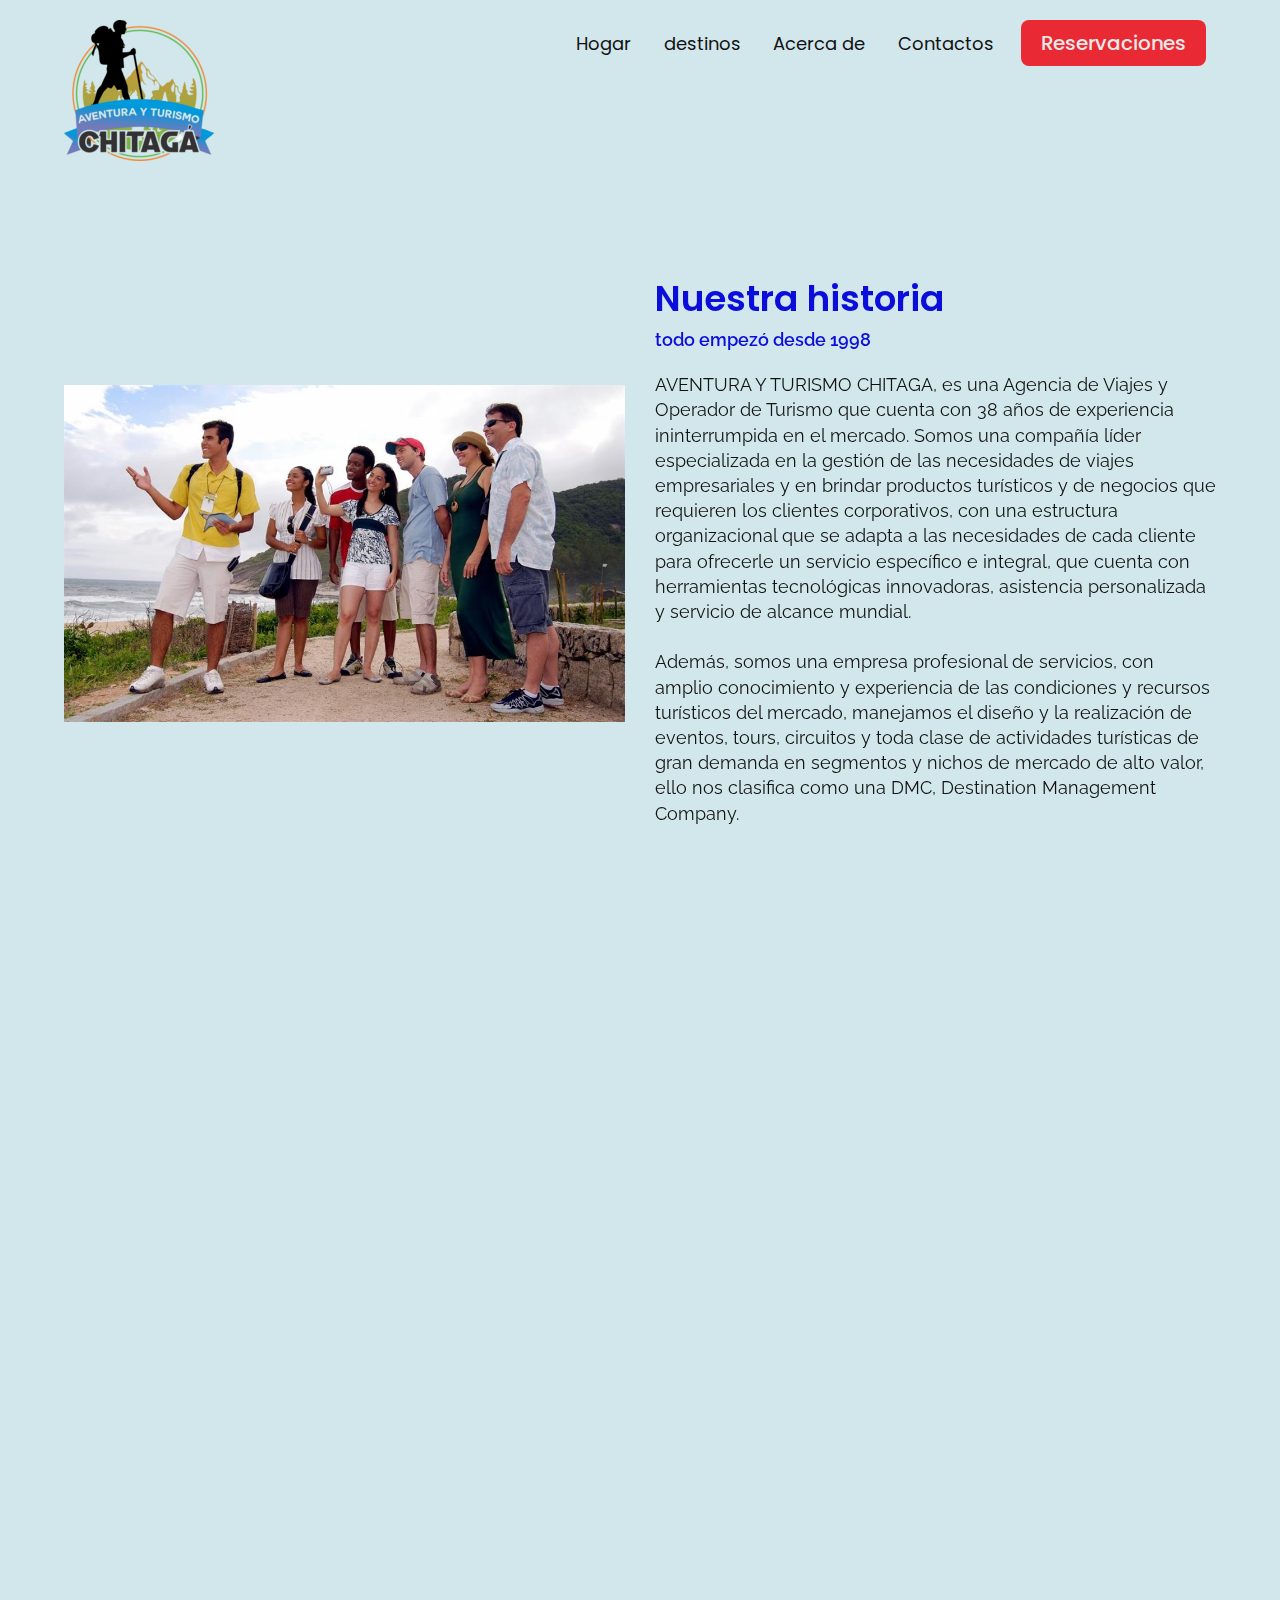
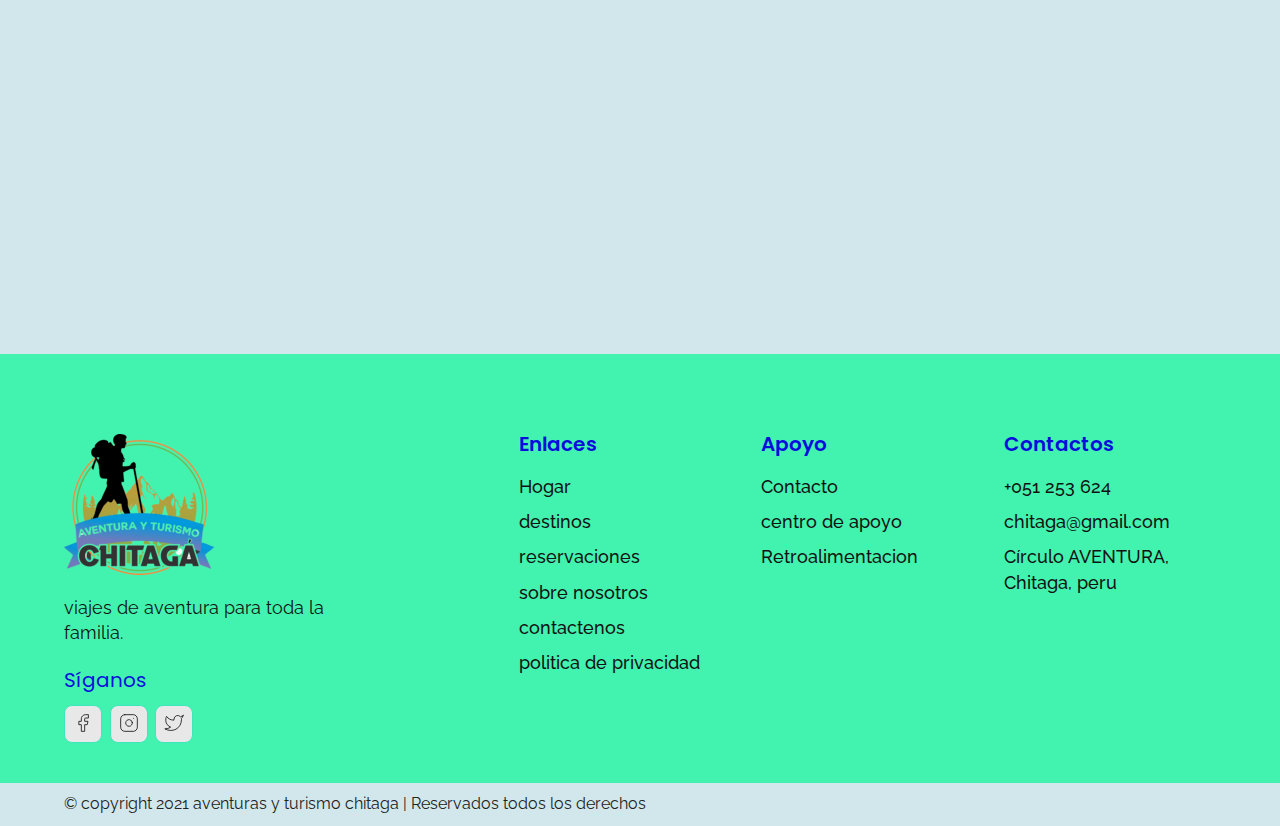
<file: about.html>
<!DOCTYPE html>
<html lang="en">

<head>
  <meta charset="UTF-8">
  <meta http-equiv="X-UA-Compatible" content="IE=edge">
  <meta name="viewport" content="width=device-width, initial-scale=1.0">
  <link rel="shortcut icon" href="./images/LOGOTUORS2.png" type="image/x-icon">
  <title>Acerca de | AVENTURA Y TURISMO CHITAGA</title>
  <link rel="stylesheet" href="./reset.css">
  <link rel="stylesheet" href="./globalStyles.css">
  <link rel="stylesheet" href="./components.css">
  <!-- aos library css  -->
  <link rel="stylesheet" href="https://unpkg.com/aos@next/dist/aos.css" />
  <link rel="stylesheet" href="./about.css">
</head>

<body>
  <!-- Nav Section -->
  <div class="nav">
    <div class="container">
      <div class="nav__wrapper">
        <a href="./index.html" class="logo">
          <img src="./images/LOGOTUORS2.png" alt="shaif's cuisine">
        </a>
        <nav>
          <div class="nav__icon">
            <svg xmlns="http://www.w3.org/2000/svg" width="24" height="24" viewBox="0 0 24 24" fill="none"
              stroke="currentColor" stroke-width="2" stroke-linecap="round" stroke-linejoin="round"
              class="feather feather-menu">
              <line x1="3" y1="12" x2="21" y2="12" />
              <line x1="3" y1="6" x2="21" y2="6" />
              <line x1="3" y1="18" x2="21" y2="18" />
            </svg>
          </div>
          <div class="nav__bgOverlay"></div>
          <ol class="nav__list">
            <div class="nav__close">
              <svg xmlns="http://www.w3.org/2000/svg" width="24" height="24" viewBox="0 0 24 24" fill="none"
                stroke="currentColor" stroke-width="2" stroke-linecap="round" stroke-linejoin="round"
                class="feather feather-x">
                <line x1="18" y1="6" x2="6" y2="18" />
                <line x1="6" y1="6" x2="18" y2="18" />
              </svg>
            </div>
            <div class="nav__list__wrapper">

              <li><a class="nav__link" href="./index.html">Hogar</a></li>
              <li><a class="nav__link" href="./menu.html">destinos</a></li>
              <li><a class="nav__link" href="./about.html">Acerca de</a></li>
              <li><a class="nav__link" href="./contact.html">Contactos</a></li>
              <li><a href="./booking.html" class="btn primary-btn">Reservaciones</a></li>
            </div>
          </ol>
        </nav>
      </div>
    </div>
  </div>
  <!-- End Nav Section -->
  <!-- Our Story Section -->
  <section id="ourStory" data-aos="fade-up">
    <div class="container">
      <div class="ourStory__wrapper">

        <div class="ourStory__img">
          <img src="./images/guia2.jpeg" alt="shaif's cuisine">
        </div>
        <div class="ourStory__info">
          <h3 class="ourStory__title">
            Nuestra historia
          </h3>
          <p class="ourStory__subtitle">
            todo empezó desde 1998
          </p>
          <p class="ourStory__text">
            AVENTURA Y TURISMO CHITAGA, es una Agencia de Viajes y Operador de Turismo que cuenta con 38 años de experiencia
            ininterrumpida en el mercado. Somos una compañía líder especializada en la gestión de las necesidades de viajes empresariales y en brindar productos turísticos y de negocios que requieren los clientes corporativos, con una estructura organizacional que se adapta a las necesidades de cada cliente para ofrecerle un servicio específico e integral, que cuenta con herramientas tecnológicas innovadoras, asistencia personalizada y servicio de alcance mundial.
            <br><br>
            Además, somos una empresa profesional de servicios, con amplio conocimiento y experiencia de las condiciones y recursos turísticos del mercado, manejamos el diseño y la realización de eventos, tours, circuitos y toda clase de actividades turísticas de gran demanda en segmentos y nichos de mercado de alto valor, ello nos clasifica como una DMC, Destination Management Company.
          </p>
        </div>
      </div>
    </div>
  </section>
  <!-- End Our Story Section -->
  <!-- Our Goals -->
  <section id="ourGoals" data-aos="fade-down">
    <div class="container">
      <div class="ourGoals__info">
        <h3 class="ourGoals__title">
          mision
        </h3>
        <p class="ourGoals__text">
          AVENTURA Y TURISMO CHITAGA tiene como misión brindar los mejores servicios turísticos del mercado, superando las expectativas de nuestros clientes y minimizando los impactos que afectan el medio ambiente (ahorrando energía y reciclando). La atención personalizada, la buena comunicación y la rapidez en nuestros servicios son tres pilares importantes para cumplir esta misión.
        </p>
      </div>
      <div class="ourGoals__imgs__wrapper" data-aos="fade-up">
        <div class="ourGoals__img1">
          <img src="./images/guia1.jpg" alt="kitchen img">
        </div>
        <div class="ourGoals__img2">
          <img src="./images/guia4.jpg" alt="kitchen img">
        </div>
        <div class="ourGoals__img3">
          <img src="./images/guia3.jpeg" alt="kitchen img">
        </div>
      </div>
    </div>
  </section>
  <!-- End Our Goals -->
  <!-- Footer -->
  <footer>
    <div class="container">
      <div class="footer__wrapper">
        <div class="footer__col1">
          <div class="footer__logo">
            <img src="./images/LOGOTUORS2.png" alt="shaif's cuisine">
          </div>
          <p class="footer__desc">
            viajes de aventura para toda la familia.
          </p>
          <div class="footer__socials">
            <h4 class="footer__socials__title">Síganos</h4>
            <ol class="footer__socials__list">
              <li>
                <a href="#">
                  <svg xmlns="http://www.w3.org/2000/svg" width="24" height="24" viewBox="0 0 24 24" fill="none"
                    stroke="currentColor" stroke-width="1" stroke-linecap="round" stroke-linejoin="round"
                    class="feather feather-facebook">
                    <path d="M18 2h-3a5 5 0 0 0-5 5v3H7v4h3v8h4v-8h3l1-4h-4V7a1 1 0 0 1 1-1h3z" />
                  </svg>
                </a>
              </li>
              <li>
                <a href="#">
                  <svg xmlns="http://www.w3.org/2000/svg" width="24" height="24" viewBox="0 0 24 24" fill="none"
                    stroke="currentColor" stroke-width="1" stroke-linecap="round" stroke-linejoin="round"
                    class="feather feather-instagram">
                    <rect x="2" y="2" width="20" height="20" rx="5" ry="5" />
                    <path d="M16 11.37A4 4 0 1 1 12.63 8 4 4 0 0 1 16 11.37z" />
                    <line x1="17.5" y1="6.5" x2="17.51" y2="6.5" />
                  </svg>
                </a>
              </li>
              <li>
                <a href="#">
                  <svg xmlns="http://www.w3.org/2000/svg" width="24" height="24" viewBox="0 0 24 24" fill="none"
                    stroke="currentColor" stroke-width="1" stroke-linecap="round" stroke-linejoin="round"
                    class="feather feather-twitter">
                    <path
                      d="M23 3a10.9 10.9 0 0 1-3.14 1.53 4.48 4.48 0 0 0-7.86 3v1A10.66 10.66 0 0 1 3 4s-4 9 5 13a11.64 11.64 0 0 1-7 2c9 5 20 0 20-11.5a4.5 4.5 0 0 0-.08-.83A7.72 7.72 0 0 0 23 3z" />
                  </svg>
                </a>
              </li>
            </ol>
          </div>
        </div>
        <div class="footer__col2">
          <h3 class="footer__text__title">
            Enlaces
          </h3>
          <ol class="footer__text">
            <li>
              <a href="/index.html">Hogar</a>
            </li>
            <li>
              <a href="./menu.html">destinos</a>
            </li>
            <li>
              <a href="./booking.html">reservaciones</a>
            </li>
            <li>
              <a href="./about.html">sobre nosotros</a>
            </li>
            <li>
              <a href="./contact.html">contactenos</a>
            </li>
            <li>
              <a href="#">politica de privacidad</a>
            </li>
          </ol>
        </div>
        <div class="footer__col3">
          <h3 class="footer__text__title">
            Apoyo
          </h3>
          <ol class="footer__text">
            <li>
              <a href="#">Contacto</a>
            </li>
            <li>
              <a href="#">centro de apoyo</a>
            </li>
            <li>
              <a href="#">Retroalimentacion</a>
            </li>
          </ol>
        </div>
        <div class="footer__col4">
          <h3 class="footer__text__title">
            Contactos
          </h3>
          <ol class="footer__text">
            <li>
              <a href="#">+051 253 624</a>
            </li>
            <li>
              <a href="#">chitaga@gmail.com</a>
            </li>
            <li>
              <a href="#">Círculo AVENTURA, Chitaga, peru</a>
            </li>
          </ol>
        </div>
      </div>
    </div>
  </footer>
  <div id="copyright">
    <div class="container">
      <p class="copyright__text">
        © copyright 2021 aventuras y turismo chitaga | Reservados todos los derechos
      </p>
    </div>
  </div>
  <!-- End Footer -->

  <!-- aos scripts -->
  <script src="https://unpkg.com/aos@next/dist/aos.js"></script>
  <!-- custom scripts -->
  <script src="./main.js"></script>
</body>

</html>
</file>
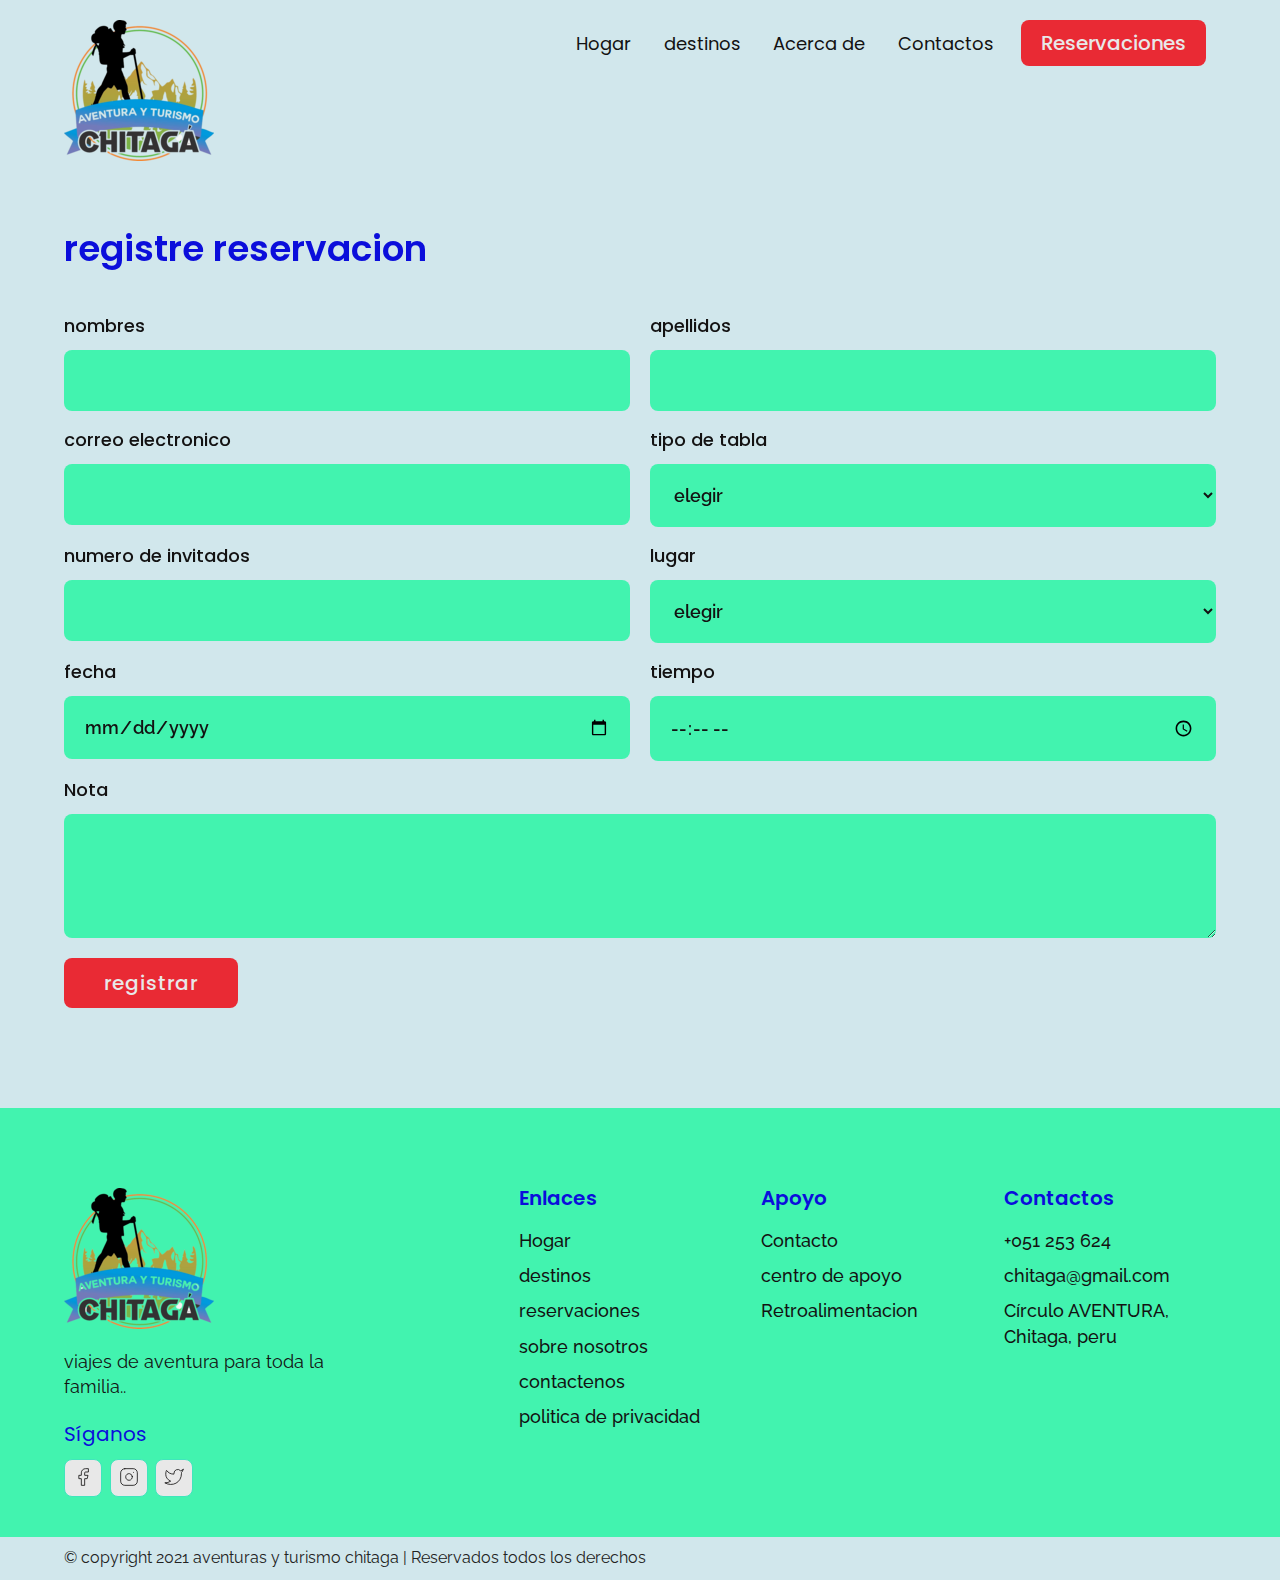
<file: booking.html>
<!DOCTYPE html>
<html lang="en">

<head>
  <meta charset="UTF-8">
  <meta http-equiv="X-UA-Compatible" content="IE=edge">
  <meta name="viewport" content="width=device-width, initial-scale=1.0">
  <link rel="shortcut icon" href="./images/LOGOTUORS2.png" type="image/x-icon">
  <title>tabla de libros | AVENTURA Y TURISMO CHITAGA</title>
  <link rel="stylesheet" href="./reset.css">
  <link rel="stylesheet" href="./globalStyles.css">
  <link rel="stylesheet" href="./components.css">
  <!-- aos library css  -->
  <link rel="stylesheet" href="https://unpkg.com/aos@next/dist/aos.css" />
</head>

<body>
  <!-- Nav Section -->
  <div class="nav">
    <div class="container">
      <div class="nav__wrapper">
        <a href="./index.html" class="logo">
          <img src="./images/LOGOTUORS2.png" alt="shaif's cuisine">
        </a>
        <nav>
          <div class="nav__icon">
            <svg xmlns="http://www.w3.org/2000/svg" width="24" height="24" viewBox="0 0 24 24" fill="none"
              stroke="currentColor" stroke-width="2" stroke-linecap="round" stroke-linejoin="round"
              class="feather feather-menu">
              <line x1="3" y1="12" x2="21" y2="12" />
              <line x1="3" y1="6" x2="21" y2="6" />
              <line x1="3" y1="18" x2="21" y2="18" />
            </svg>
          </div>
          <div class="nav__bgOverlay"></div>
          <ol class="nav__list">
            <div class="nav__close">
              <svg xmlns="http://www.w3.org/2000/svg" width="24" height="24" viewBox="0 0 24 24" fill="none"
                stroke="currentColor" stroke-width="2" stroke-linecap="round" stroke-linejoin="round"
                class="feather feather-x">
                <line x1="18" y1="6" x2="6" y2="18" />
                <line x1="6" y1="6" x2="18" y2="18" />
              </svg>
            </div>
            <div class="nav__list__wrapper">

              <li><a class="nav__link" href="./index.html">Hogar</a></li>
              <li><a class="nav__link" href="./menu.html">destinos</a></li>
              <li><a class="nav__link" href="./about.html">Acerca de</a></li>
              <li><a class="nav__link" href="./contact.html">Contactos</a></li>
              <li><a href="./booking.html" class="btn primary-btn">Reservaciones</a></li>
            </div>
          </ol>
        </nav>
      </div>
    </div>
  </div>
  <!-- End Nav Section -->
  <!-- Booking Section -->
  <section id="form" data-aos="fade-up">
    <div class="container">
      <h3 class="form__title">registre reservacion</h3>
      <div class="form__wrapper">
        <form name="booking" method="POST" netlify>
          <div class="form__group">
            <label for="firstName">nombres</label>
            <input type="text" id="firstName" name="First Name" required>
          </div>
          <div class="form__group">
            <label for="lastName">apellidos</label>
            <input type="text" id="lastName" name="Last Name" required>
          </div>
          <div class="form__group">
            <label for="email">correo electronico</label>
            <input type="email" id="email" name="Email" required>
          </div>
          <div class="form__group">
            <label for="tableType">tipo de tabla</label>
            <select name="Table Type" id="tableType" required>
              <option selected disabled>elegir</option>
              <option value="small">pequeño(2 personas)</option>
              <option value="medium">pequeño(4 personas)</option>
              <option value="large">grande(6 personas)</option>
            </select>
          </div>
          <div class="form__group">
            <label for="guestNumber">numero de invitados</label>
            <input type="number" id="guestNumber" name="Guest Number" min="1" max="10" required>
          </div>
          <div class="form__group">
            <label for="placement">lugar</label>
            <select name="Placement" id="placement">
              <option selected disabled>elegir</option>
              <option value="outdoor">costa</option>
              <option value="indoor">sierra</option>
              <option value="rooftop">selva</option>
            </select>
          </div>
          <div class="form__group">
            <label for="date">fecha</label>
            <input type="date" id="date" name="Date" required>
          </div>
          <div class="form__group">
            <label for="time">tiempo</label>
            <input type="time" id="time" name="Time" required>
          </div>
          <div class="form__group form__group__full">
            <label for="note">Nota</label>
            <textarea name="Note" id="note" rows="4"></textarea>
          </div>
          <button type="submit" class="btn primary-btn">registrar</button>
        </form>
      </div>
    </div>
  </section>
  <!-- End Booking Section -->
  <!-- Footer -->
  <footer>
    <div class="container">
      <div class="footer__wrapper">
        <div class="footer__col1">
          <div class="footer__logo">
            <img src="./images/LOGOTUORS2.png" alt="shaif's cuisine">
          </div>
          <p class="footer__desc">
            viajes de aventura para toda la familia..
          </p>
          <div class="footer__socials">
            <h4 class="footer__socials__title">Síganos</h4>
            <ol class="footer__socials__list">
              <li>
                <a href="#">
                  <svg xmlns="http://www.w3.org/2000/svg" width="24" height="24" viewBox="0 0 24 24" fill="none"
                    stroke="currentColor" stroke-width="1" stroke-linecap="round" stroke-linejoin="round"
                    class="feather feather-facebook">
                    <path d="M18 2h-3a5 5 0 0 0-5 5v3H7v4h3v8h4v-8h3l1-4h-4V7a1 1 0 0 1 1-1h3z" />
                  </svg>
                </a>
              </li>
              <li>
                <a href="#">
                  <svg xmlns="http://www.w3.org/2000/svg" width="24" height="24" viewBox="0 0 24 24" fill="none"
                    stroke="currentColor" stroke-width="1" stroke-linecap="round" stroke-linejoin="round"
                    class="feather feather-instagram">
                    <rect x="2" y="2" width="20" height="20" rx="5" ry="5" />
                    <path d="M16 11.37A4 4 0 1 1 12.63 8 4 4 0 0 1 16 11.37z" />
                    <line x1="17.5" y1="6.5" x2="17.51" y2="6.5" />
                  </svg>
                </a>
              </li>
              <li>
                <a href="#">
                  <svg xmlns="http://www.w3.org/2000/svg" width="24" height="24" viewBox="0 0 24 24" fill="none"
                    stroke="currentColor" stroke-width="1" stroke-linecap="round" stroke-linejoin="round"
                    class="feather feather-twitter">
                    <path
                      d="M23 3a10.9 10.9 0 0 1-3.14 1.53 4.48 4.48 0 0 0-7.86 3v1A10.66 10.66 0 0 1 3 4s-4 9 5 13a11.64 11.64 0 0 1-7 2c9 5 20 0 20-11.5a4.5 4.5 0 0 0-.08-.83A7.72 7.72 0 0 0 23 3z" />
                  </svg>
                </a>
              </li>
            </ol>
          </div>
        </div>
        <div class="footer__col2">
          <h3 class="footer__text__title">
            Enlaces
          </h3>
          <ol class="footer__text">
            <li>
              <a href="/index.html">Hogar</a>
            </li>
            <li>
              <a href="./menu.html">destinos</a>
            </li>
            <li>
              <a href="./booking.html">reservaciones</a>
            </li>
            <li>
              <a href="./about.html">sobre nosotros</a>
            </li>
            <li>
              <a href="./contact.html">contactenos</a>
            </li>
            <li>
              <a href="#">politica de privacidad</a>
            </li>
          </ol>
        </div>
        <div class="footer__col3">
          <h3 class="footer__text__title">
            Apoyo
          </h3>
          <ol class="footer__text">
            <li>
              <a href="#">Contacto</a>
            </li>
            <li>
              <a href="#">centro de apoyo</a>
            </li>
            <li>
              <a href="#">Retroalimentacion</a>
            </li>
          </ol>
        </div>
        <div class="footer__col4">
          <h3 class="footer__text__title">
            Contactos
          </h3>
          <ol class="footer__text">
            <li>
              <a href="#">+051 253 624</a>
            </li>
            <li>
              <a href="#">chitaga@gmail.com</a>
            </li>
            <li>
              <a href="#">Círculo AVENTURA, Chitaga, peru</a>
            </li>
          </ol>
        </div>
      </div>
    </div>
  </footer>
  <div id="copyright">
    <div class="container">
      <p class="copyright__text">
        © copyright 2021 aventuras y turismo chitaga | Reservados todos los derechos
      </p>
    </div>
  </div>
  <!-- End Footer -->

  <!-- aos scripts -->
  <script src="https://unpkg.com/aos@next/dist/aos.js"></script>
  <!-- custom scripts -->
  <script src="./main.js"></script>
</body>

</html>
</file>
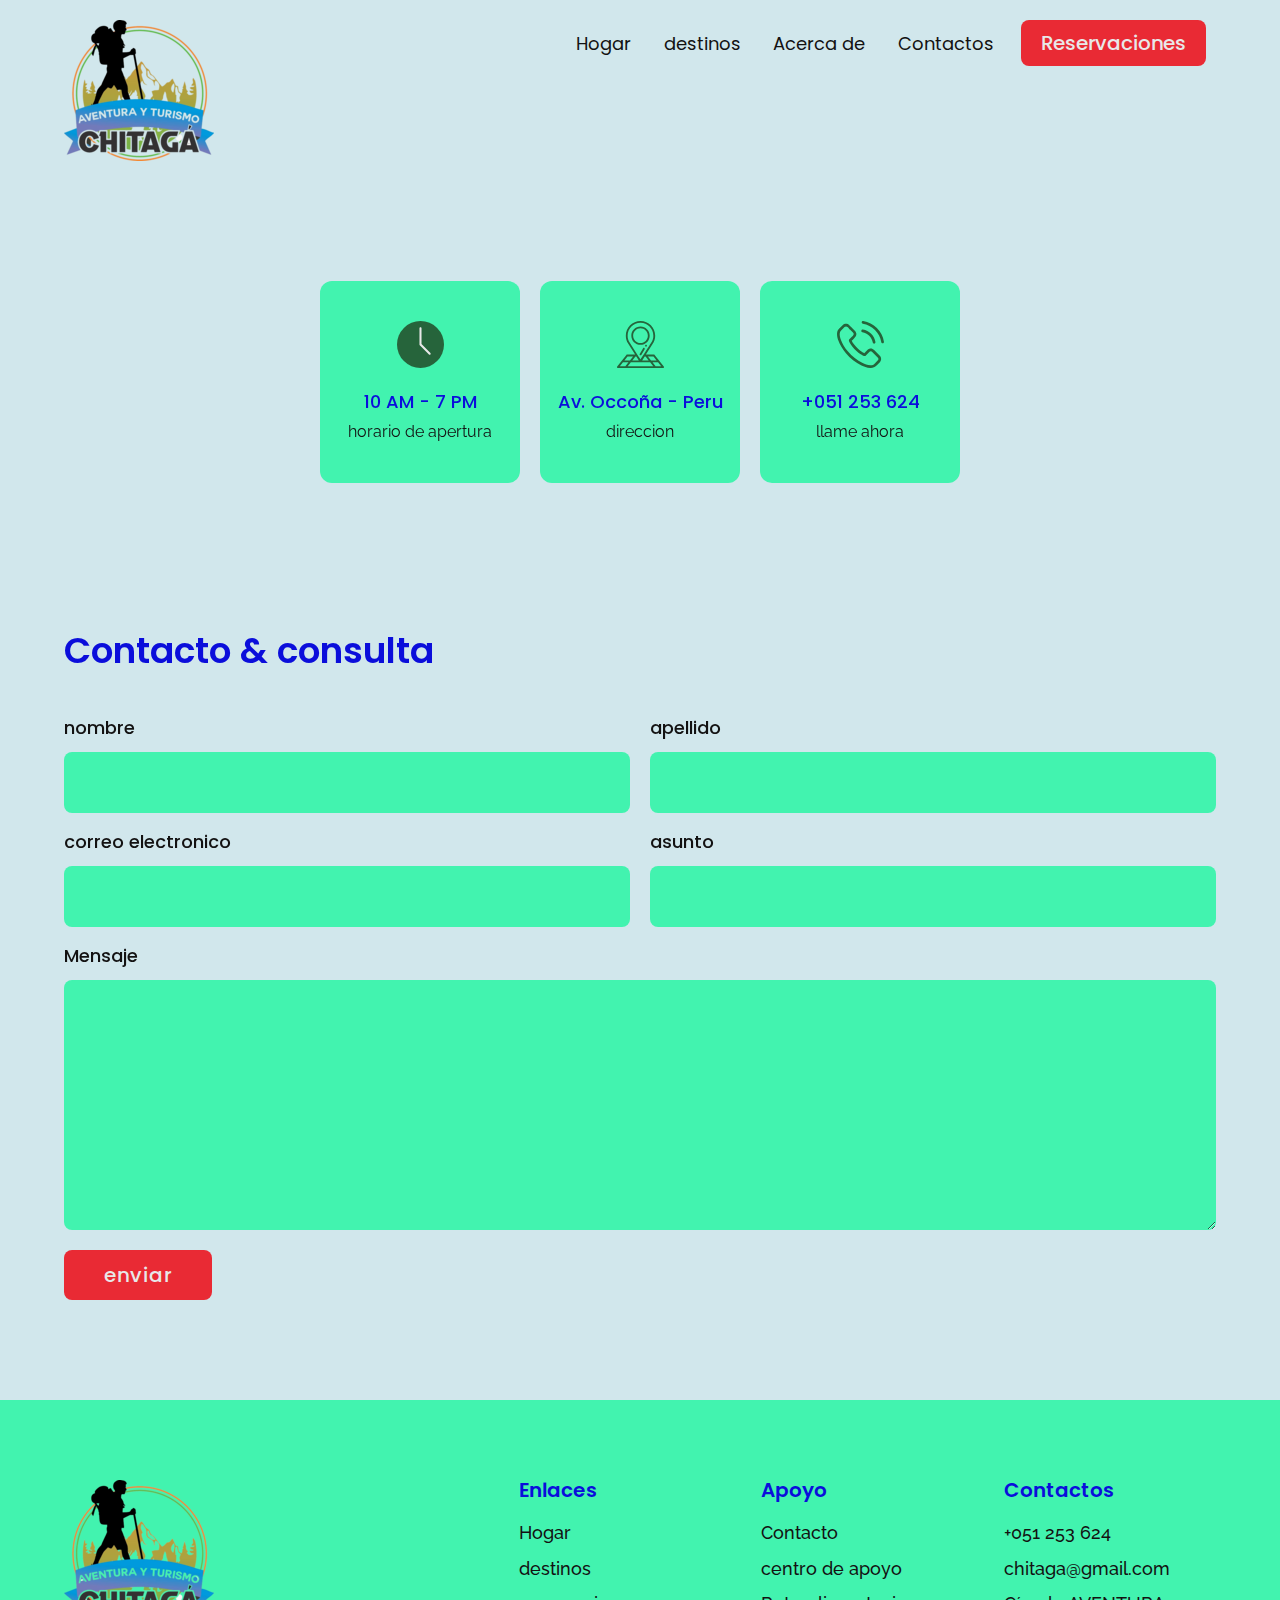
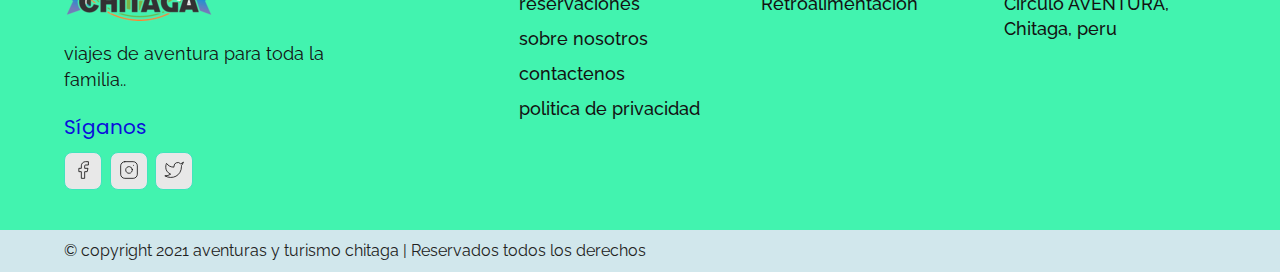
<file: contact.html>
<!DOCTYPE html>
<html lang="en">

<head>
  <meta charset="UTF-8">
  <meta http-equiv="X-UA-Compatible" content="IE=edge">
  <meta name="viewport" content="width=device-width, initial-scale=1.0">
  <link rel="shortcut icon" href="./images/LOGOTUORS2.png" type="image/x-icon">
  <title>Contacto | AVENTURA Y TURISMO CHITAGA</title>
  <link rel="stylesheet" href="./reset.css">
  <link rel="stylesheet" href="./globalStyles.css">
  <link rel="stylesheet" href="./components.css">
  <!-- aos library css  -->
  <link rel="stylesheet" href="https://unpkg.com/aos@next/dist/aos.css" />
  <!-- Add your custom css -->
</head>

<body>
  <!-- Nav Section -->
  <div class="nav">
    <div class="container">
      <div class="nav__wrapper">
        <a href="./index.html" class="logo">
          <img src="./images/LOGOTUORS2.png" alt="shaif's cuisine">
        </a>
        <nav>
          <div class="nav__icon">
            <svg xmlns="http://www.w3.org/2000/svg" width="24" height="24" viewBox="0 0 24 24" fill="none"
              stroke="currentColor" stroke-width="2" stroke-linecap="round" stroke-linejoin="round"
              class="feather feather-menu">
              <line x1="3" y1="12" x2="21" y2="12" />
              <line x1="3" y1="6" x2="21" y2="6" />
              <line x1="3" y1="18" x2="21" y2="18" />
            </svg>
          </div>
          <div class="nav__bgOverlay"></div>
          <ol class="nav__list">
            <div class="nav__close">
              <svg xmlns="http://www.w3.org/2000/svg" width="24" height="24" viewBox="0 0 24 24" fill="none"
                stroke="currentColor" stroke-width="2" stroke-linecap="round" stroke-linejoin="round"
                class="feather feather-x">
                <line x1="18" y1="6" x2="6" y2="18" />
                <line x1="6" y1="6" x2="18" y2="18" />
              </svg>
            </div>
            <div class="nav__list__wrapper">

              <li><a class="nav__link" href="./index.html">Hogar</a></li>
              <li><a class="nav__link" href="./menu.html">destinos</a></li>
              <li><a class="nav__link" href="./about.html">Acerca de</a></li>
              <li><a class="nav__link" href="./contact.html">Contactos</a></li>
              <li><a href="./booking.html" class="btn primary-btn">Reservaciones</a></li>
            </div>
          </ol>
        </nav>
      </div>
    </div>
  </div>
  <!-- End Nav Section -->
  <!-- Store Info Section -->
  <section id="storeInfo" data-aos="fade-up">
    <div class="container">
      <div class="storeInfo__wrapper">
        <div class="storeInfo__item">
          <div class="storeInfo__icon">
            <img src="./images/wall-clock-icon.svg" alt="clock icon">
          </div>
          <h3 class="storeInfo__title">
            10 AM - 7 PM
          </h3>
          <p class="storeInfo__text">
            horario de apertura
          </p>
        </div>
        <div class="storeInfo__item">
          <div class="storeInfo__icon">
            <img src="./images/address-icon.svg" alt="clock icon">
          </div>
          <h3 class="storeInfo__title">
            Av. Occoña - Peru
          </h3>
          <p class="storeInfo__text">
            direccion
          </p>
        </div>
        <div class="storeInfo__item">
          <div class="storeInfo__icon">
            <img src="./images/phone-icon.svg" alt="clock icon">
          </div>
          <h3 class="storeInfo__title">
            +051 253 624
          </h3>
          <p class="storeInfo__text">
            llame ahora
          </p>
        </div>
      </div>
    </div>
  </section>
  <!-- End Store Info Section -->
  <!-- Contact Form Section -->
  <section id="form" data-aos="fade-down">
    <div class="container">
      <h3 class="form__title">
        Contacto & consulta
      </h3>
      <div class="form__wrapper">
        <form name="contact" method="POST" netlify>
          <div class="form__group">
            <label for="firstName">nombre</label>
            <input type="text" id="firstName" name="nombre" required>
          </div>
          <div class="form__group">
            <label for="lastName">apellido</label>
            <input type="text" id="lastName" name="apellido" required>
          </div>
          <div class="form__group">
            <label for="email">correo electronico</label>
            <input type="email" id="email" name="correo electronico" required>
          </div>
          <div class="form__group">
            <label for="subject">asunto</label>
            <input type="text" id="subject" name="Subject" required>
          </div>
          <div class="form__group form__group__full">
            <label for="message">Mensaje</label>
            <textarea name="Message" id="message" cols="30" rows="10" required></textarea>
          </div>
          <button type="submit" class="btn primary-btn">enviar</button>
        </form>
      </div>
    </div>
  </section>
  <!-- End Contact Form Section-->
  <!-- Footer -->
  <footer>
    <div class="container">
      <div class="footer__wrapper">
        <div class="footer__col1">
          <div class="footer__logo">
            <img src="./images/LOGOTUORS2.png" alt="shaif's cuisine">
          </div>
          <p class="footer__desc">
            viajes de aventura para toda la familia..
          </p>
          <div class="footer__socials">
            <h4 class="footer__socials__title">Síganos</h4>
            <ol class="footer__socials__list">
              <li>
                <a href="#">
                  <svg xmlns="http://www.w3.org/2000/svg" width="24" height="24" viewBox="0 0 24 24" fill="none"
                    stroke="currentColor" stroke-width="1" stroke-linecap="round" stroke-linejoin="round"
                    class="feather feather-facebook">
                    <path d="M18 2h-3a5 5 0 0 0-5 5v3H7v4h3v8h4v-8h3l1-4h-4V7a1 1 0 0 1 1-1h3z" />
                  </svg>
                </a>
              </li>
              <li>
                <a href="#">
                  <svg xmlns="http://www.w3.org/2000/svg" width="24" height="24" viewBox="0 0 24 24" fill="none"
                    stroke="currentColor" stroke-width="1" stroke-linecap="round" stroke-linejoin="round"
                    class="feather feather-instagram">
                    <rect x="2" y="2" width="20" height="20" rx="5" ry="5" />
                    <path d="M16 11.37A4 4 0 1 1 12.63 8 4 4 0 0 1 16 11.37z" />
                    <line x1="17.5" y1="6.5" x2="17.51" y2="6.5" />
                  </svg>
                </a>
              </li>
              <li>
                <a href="#">
                  <svg xmlns="http://www.w3.org/2000/svg" width="24" height="24" viewBox="0 0 24 24" fill="none"
                    stroke="currentColor" stroke-width="1" stroke-linecap="round" stroke-linejoin="round"
                    class="feather feather-twitter">
                    <path
                      d="M23 3a10.9 10.9 0 0 1-3.14 1.53 4.48 4.48 0 0 0-7.86 3v1A10.66 10.66 0 0 1 3 4s-4 9 5 13a11.64 11.64 0 0 1-7 2c9 5 20 0 20-11.5a4.5 4.5 0 0 0-.08-.83A7.72 7.72 0 0 0 23 3z" />
                  </svg>
                </a>
              </li>
            </ol>
          </div>
        </div>
        <div class="footer__col2">
          <h3 class="footer__text__title">
            Enlaces
          </h3>
          <ol class="footer__text">
            <li>
              <a href="/index.html">Hogar</a>
            </li>
            <li>
              <a href="./menu.html">destinos</a>
            </li>
            <li>
              <a href="./booking.html">reservaciones</a>
            </li>
            <li>
              <a href="./about.html">sobre nosotros</a>
            </li>
            <li>
              <a href="./contact.html">contactenos</a>
            </li>
            <li>
              <a href="#">politica de privacidad</a>
            </li>
          </ol>
        </div>
        <div class="footer__col3">
          <h3 class="footer__text__title">
            Apoyo
          </h3>
          <ol class="footer__text">
            <li>
              <a href="#">Contacto</a>
            </li>
            <li>
              <a href="#">centro de apoyo</a>
            </li>
            <li>
              <a href="#">Retroalimentacion</a>
            </li>
          </ol>
        </div>
        <div class="footer__col4">
          <h3 class="footer__text__title">
            Contactos
          </h3>
          <ol class="footer__text">
            <li>
              <a href="#">+051 253 624</a>
            </li>
            <li>
              <a href="#">chitaga@gmail.com</a>
            </li>
            <li>
              <a href="#">Círculo AVENTURA, Chitaga, peru</a>
            </li>
          </ol>
        </div>
      </div>
    </div>
  </footer>
  <div id="copyright">
    <div class="container">
      <p class="copyright__text">
        © copyright 2021 aventuras y turismo chitaga | Reservados todos los derechos
      </p>
    </div>
  </div>
  <!-- End Footer -->


  <!-- aos script -->
  <script src="https://unpkg.com/aos@next/dist/aos.js"></script>
  <!-- custom script -->
  <script src="./main.js"></script>
</body>

</html>
</file>
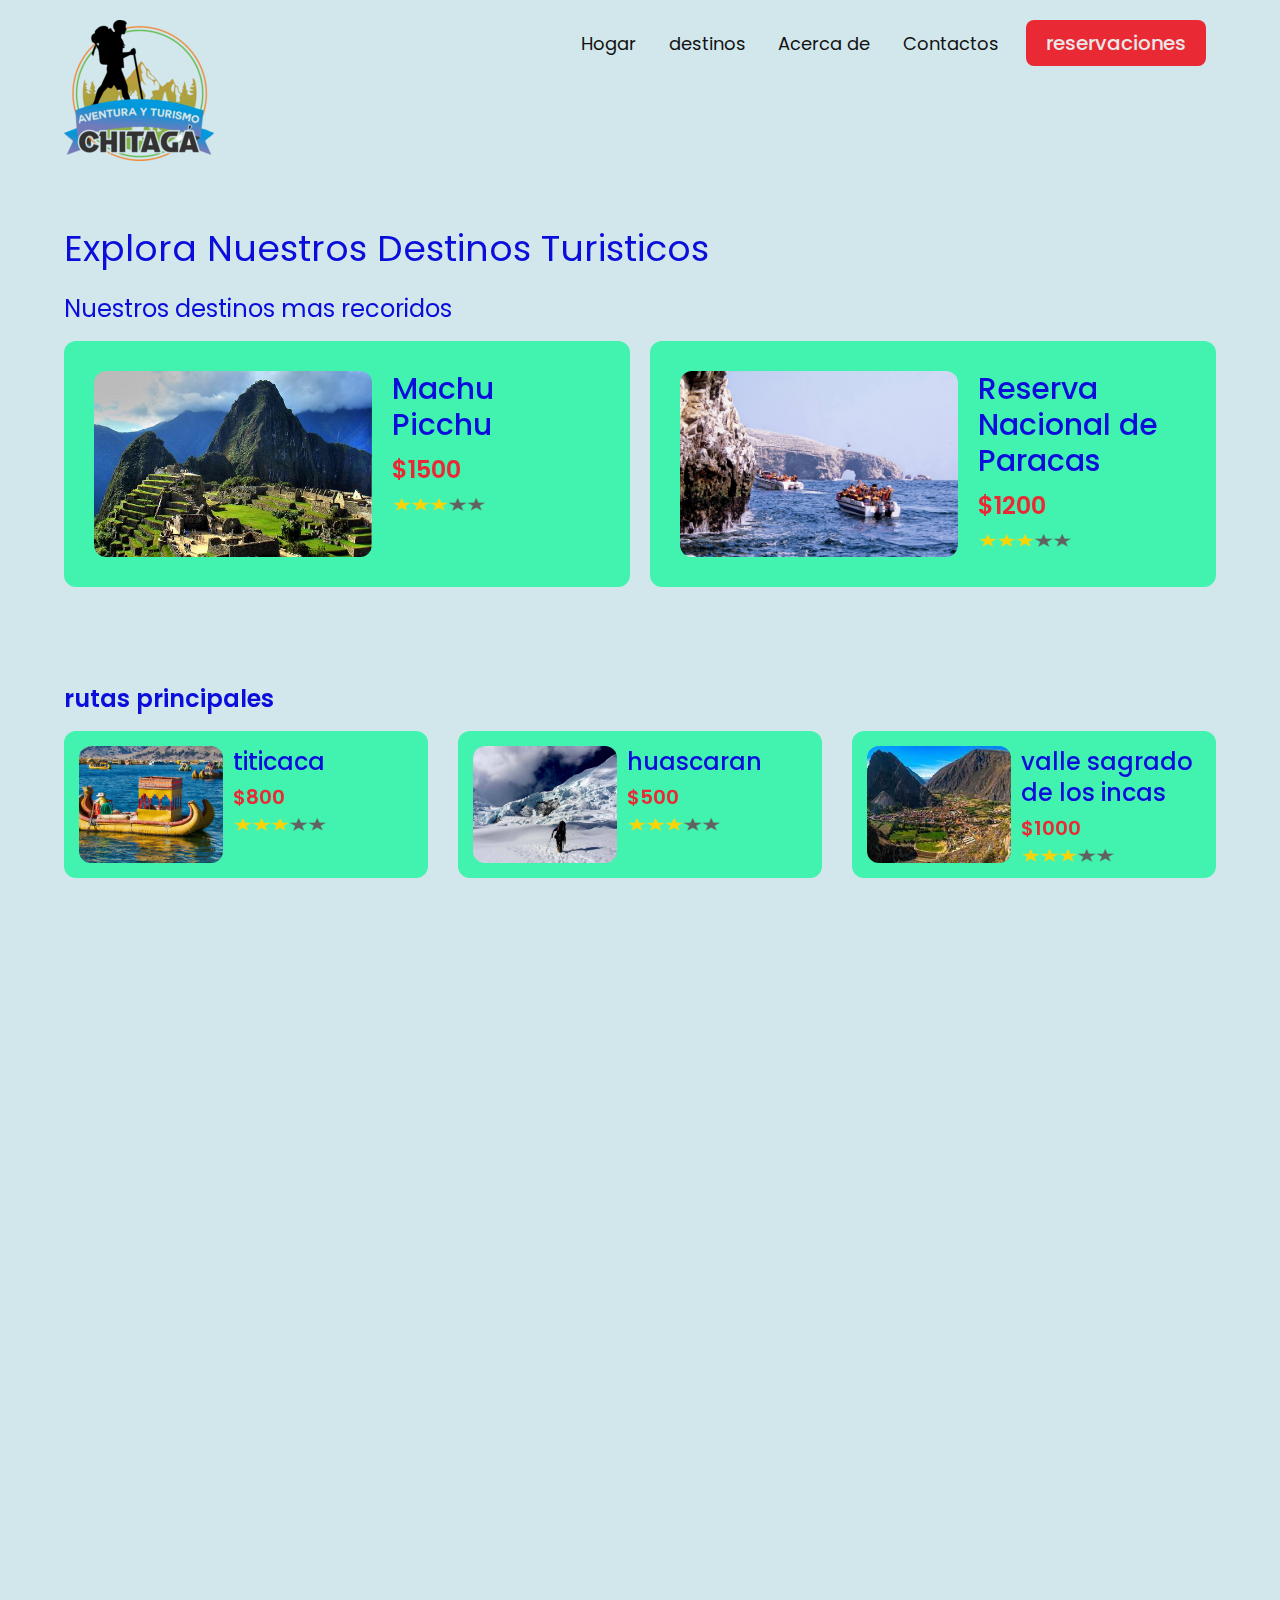
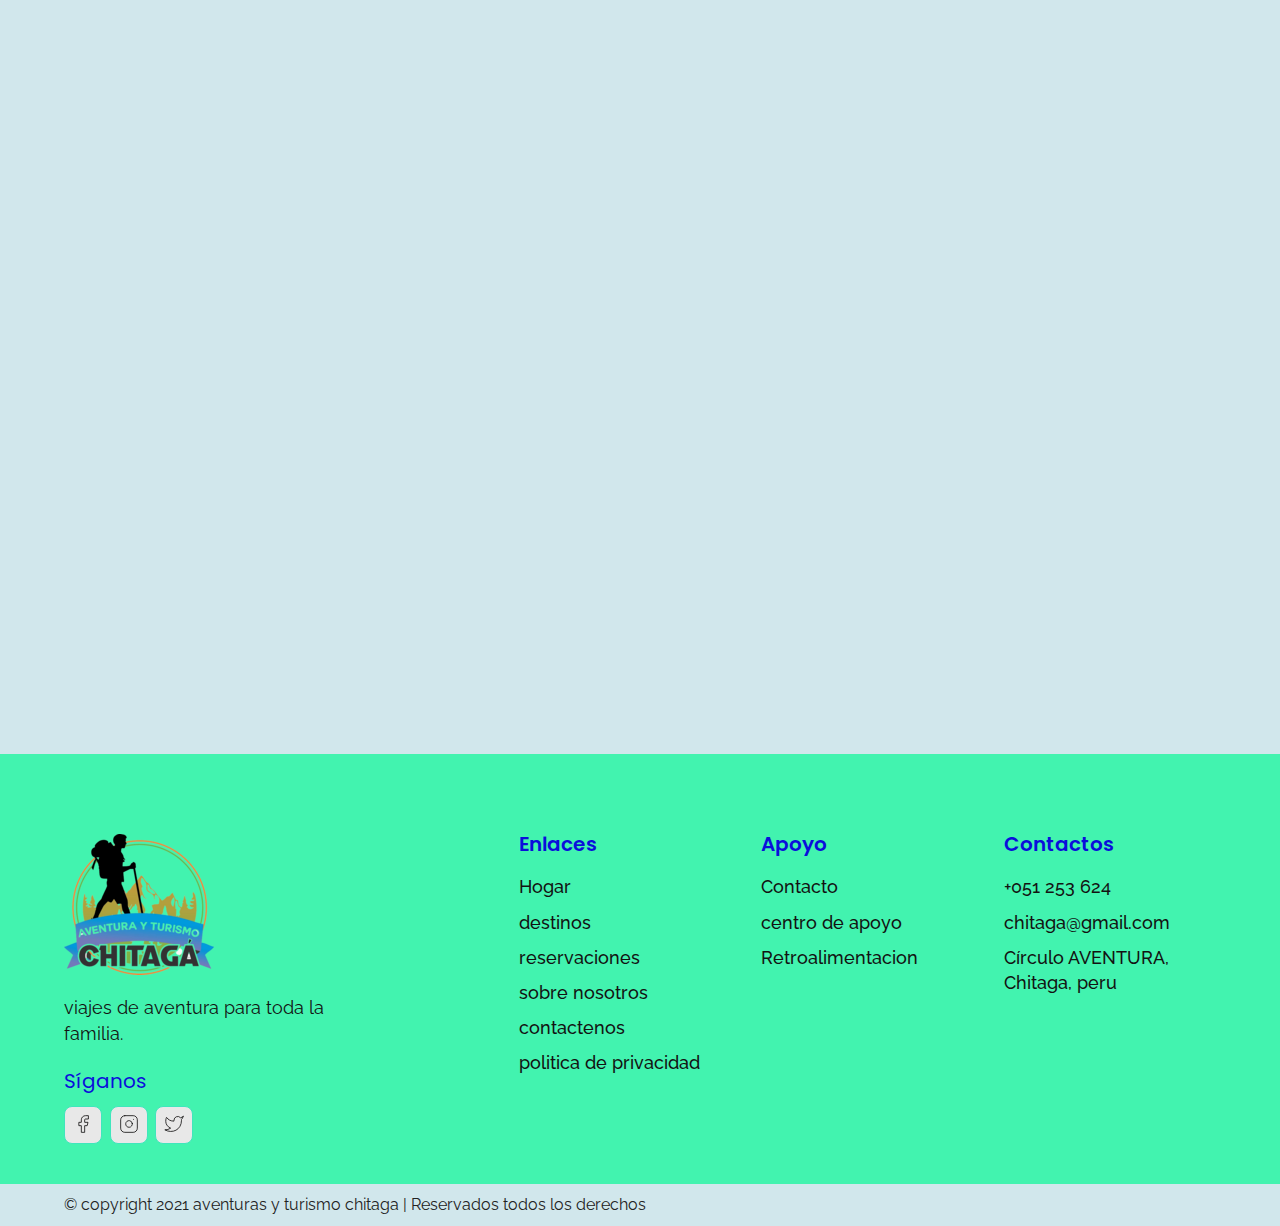
<file: menu.html>
<!DOCTYPE html>
<html lang="en">

<head>
  <meta charset="UTF-8">
  <meta http-equiv="X-UA-Compatible" content="IE=edge">
  <meta name="viewport" content="width=device-width, initial-scale=1.0">
  <link rel="shortcut icon" href="./images/LOGOTUORS2.png" type="image/x-icon">
  <title>Menu | AVENTURA Y TURISMO CHITAGA</title>
  <link rel="stylesheet" href="./reset.css">
  <link rel="stylesheet" href="./globalStyles.css">
  <link rel="stylesheet" href="./components.css">
  <!-- aos library css  -->
  <link rel="stylesheet" href="https://unpkg.com/aos@next/dist/aos.css" />
  <!-- Add your custom css -->
  <link rel="stylesheet" href="./menu.css">
</head>

<body>

  <!-- Nav Section -->
  <div class="nav">
    <div class="container">
      <div class="nav__wrapper">
        <a href="./index.html" class="logo">
          <img src="./images/LOGOTUORS2.png" alt="shaif's cuisine">
        </a>
        <nav>
          <div class="nav__icon">
            <svg xmlns="http://www.w3.org/2000/svg" width="24" height="24" viewBox="0 0 24 24" fill="none"
              stroke="currentColor" stroke-width="2" stroke-linecap="round" stroke-linejoin="round"
              class="feather feather-menu">
              <line x1="3" y1="12" x2="21" y2="12" />
              <line x1="3" y1="6" x2="21" y2="6" />
              <line x1="3" y1="18" x2="21" y2="18" />
            </svg>
          </div>
          <div class="nav__bgOverlay"></div>
          <ol class="nav__list">
            <div class="nav__close">
              <svg xmlns="http://www.w3.org/2000/svg" width="24" height="24" viewBox="0 0 24 24" fill="none"
                stroke="currentColor" stroke-width="2" stroke-linecap="round" stroke-linejoin="round"
                class="feather feather-x">
                <line x1="18" y1="6" x2="6" y2="18" />
                <line x1="6" y1="6" x2="18" y2="18" />
              </svg>
            </div>
            <div class="nav__list__wrapper">

              <li><a class="nav__link" href="./index.html">Hogar</a></li>
              <li><a class="nav__link" href="./menu.html">destinos</a></li>
              <li><a class="nav__link" href="./about.html">Acerca de</a></li>
              <li><a class="nav__link" href="./contact.html">Contactos</a></li>
              <li><a href="./booking.html" class="btn primary-btn">reservaciones</a></li>
            </div>
          </ol>
        </nav>
      </div>
    </div>
  </div>
  <!-- End Nav Section -->
  <!-- page Title -->
  <section id="page__title" data-aos="fade-up">
    <div class="container">
      <h2 class="page__title__text">
        Explora Nuestros Destinos Turisticos
      </h2>
    </div>
  </section>
  <!-- Our Specials -->
  <section id="ourSpecials" data-aos="fade-up">
    <div class="container">
      <h3 class="ourSpecials__title">Nuestros destinos mas recoridos</h3>
      <div class="ourSpecials__wrapper">
        <div class="ourSpecials__item">
          <div class="ourSpecials__item__img">
            <img src="./images/Machu-PicchuMenu.jpg" alt="food img">
          </div>
          <div class="ourSpecials__item__info">
            <h3 class="ourSpecials__item__title">
              Machu Picchu
            </h3>
            <h4 class="ourSpecials__item__price">$1500</h4>
            <div class="ourSpecials__item__stars">
              <img src="./images/5estrella.png" alt="3 stars">
            </div>
          </div>
        </div>
        <div class="ourSpecials__item">
          <div class="ourSpecials__item__img">
            <img src="./images/paracas.jpg" alt="food img">
          </div>
          <div class="ourSpecials__item__info">
            <h3 class="ourSpecials__item__title">
              Reserva Nacional de Paracas
            </h3>
            <h4 class="ourSpecials__item__price">$1200</h4>
            <div class="ourSpecials__item__stars">
              <img src="./images/5estrella.png" alt="3 stars">
            </div>
          </div>
        </div>
      </div>
    </div>
  </section>
  <!-- End Our Specials -->
  <!-- Top Dishes -->
  <section id="dishGrid" data-aos="fade-down">
    <div class="container">
      <h2 class="dishGrid__title">
        rutas principales
      </h2>
      <div class="dishGrid__wrapper">
        <div class="dishGrid__item">
          <div class="dishGrid__item__img">
            <img src="./images/titicaca.jpg" alt="food img">
          </div>
          <div class="dishGrid__item__info">
            <h3 class="dishGrid__item__title">
              titicaca
            </h3>
            <h3 class="dishGrid__item__price">$800</h3>
            <div class="dishGrid__item__stars">
              <img src="./images/5estrella.png" alt="3 star">
            </div>
          </div>
        </div>
        <div class="dishGrid__item">
          <div class="dishGrid__item__img">
            <img src="./images/huascaran.jpg" alt="food img">
          </div>
          <div class="dishGrid__item__info">
            <h3 class="dishGrid__item__title">
              huascaran
            </h3>
            <h3 class="dishGrid__item__price">$500</h3>
            <div class="dishGrid__item__stars">
              <img src="./images/5estrella.png" alt="3 star">
            </div>
          </div>
        </div>
        <div class="dishGrid__item">
          <div class="dishGrid__item__img">
            <img src="./images/vallesagrado.jfif" alt="food img">
          </div>
          <div class="dishGrid__item__info">
            <h3 class="dishGrid__item__title">
              valle sagrado de los incas
            </h3>
            <h3 class="dishGrid__item__price">$1000</h3>
            <div class="dishGrid__item__stars">
              <img src="./images/5estrella.png" alt="3 star">
            </div>
          </div>
        </div>
      </div>
    </div>
  </section>
  <!-- End Top Dishes -->
  <!-- Breakfast Dishes -->
  <section id="dishGrid" data-aos="fade-up">
    <div class="container">
      <h2 class="dishGrid__title">
        COSTA
      </h2>
      <div class="dishGrid__wrapper">
        <div class="dishGrid__item">
          <div class="dishGrid__item__img">
            <img src="./images/lima.jpg" alt="food img">
          </div>
          <div class="dishGrid__item__info">
            <h3 class="dishGrid__item__title">
              lima
            </h3>
            <h3 class="dishGrid__item__price">$12</h3>
            <div class="dishGrid__item__stars">
              <img src="./images/5estrella.png" alt="3 star">
            </div>
          </div>
        </div>
        <div class="dishGrid__item">
          <div class="dishGrid__item__img">
            <img src="./images/lineas-de-nazca.jpg" alt="food img">
          </div>
          <div class="dishGrid__item__info">
            <h3 class="dishGrid__item__title">
              lineas de nasca
            </h3>
            <h3 class="dishGrid__item__price">$12</h3>
            <div class="dishGrid__item__stars">
              <img src="./images/5estrella.png" alt="3 star">
            </div>
          </div>
        </div>
        <div class="dishGrid__item">
          <div class="dishGrid__item__img">
            <img src="./images/Máncora.jpg" alt="food img">
          </div>
          <div class="dishGrid__item__info">
            <h3 class="dishGrid__item__title">
              mancora
            </h3>
            <h3 class="dishGrid__item__price">$12</h3>
            <div class="dishGrid__item__stars">
              <img src="./images/5estrella.png" alt="3 star">
            </div>
          </div>
        </div>
        <div class="dishGrid__item">
          <div class="dishGrid__item__img">
            <img src="./images/trujillo.jpg" alt="food img">
          </div>
          <div class="dishGrid__item__info">
            <h3 class="dishGrid__item__title">
              trujillo
            </h3>
            <h3 class="dishGrid__item__price">$12</h3>
            <div class="dishGrid__item__stars">
              <img src="./images/5estrella.png" alt="3 star">
            </div>
          </div>
        </div>
        <div class="dishGrid__item">
          <div class="dishGrid__item__img">
            <img src="./images/huacachina.jfif" alt="food img">
          </div>
          <div class="dishGrid__item__info">
            <h3 class="dishGrid__item__title">
              huacachina
            </h3>
            <h3 class="dishGrid__item__price">$12</h3>
            <div class="dishGrid__item__stars">
              <img src="./images/5estrella.png" alt="3 star">
            </div>
          </div>
        </div>
      </div>
    </div>
  </section>
  <!-- End Breakfast Dishes -->
  <!-- Lunch Dishes -->
  <section id="dishGrid" data-aos="fade-up">
    <div class="container">
      <h2 class="dishGrid__title">
        SELVA
      </h2>
      <div class="dishGrid__wrapper">
        <div class="dishGrid__item">
          <div class="dishGrid__item__img">
            <img src="./images/cataratas.jpg" alt="food img">
          </div>
          <div class="dishGrid__item__info">
            <h3 class="dishGrid__item__title">
              cataratas ahuashiyacu
            </h3>
            <h3 class="dishGrid__item__price">$12</h3>
            <div class="dishGrid__item__stars">
              <img src="./images/5estrella.png" alt="3 star">
            </div>
          </div>
        </div>
        <div class="dishGrid__item">
          <div class="dishGrid__item__img">
            <img src="./images/iquitos.jpg" alt="food img">
          </div>
          <div class="dishGrid__item__info">
            <h3 class="dishGrid__item__title">
              iquitos
            </h3>
            <h3 class="dishGrid__item__price">$12</h3>
            <div class="dishGrid__item__stars">
              <img src="./images/5estrella.png" alt="3 star">
            </div>
          </div>
        </div>
        <div class="dishGrid__item">
          <div class="dishGrid__item__img">
            <img src="./images/tarapoto.jpg" alt="food img">
          </div>
          <div class="dishGrid__item__info">
            <h3 class="dishGrid__item__title">
              tarapoto
            </h3>
            <h3 class="dishGrid__item__price">$12</h3>
            <div class="dishGrid__item__stars">
              <img src="./images/5estrella.png" alt="3 star">
            </div>
          </div>
        </div>
        <div class="dishGrid__item">
          <div class="dishGrid__item__img">
            <img src="./images/loreto.jpg" alt="food img">
          </div>
          <div class="dishGrid__item__info">
            <h3 class="dishGrid__item__title">
              loreto
            </h3>
            <h3 class="dishGrid__item__price">$12</h3>
            <div class="dishGrid__item__stars">
              <img src="./images/5estrella.png" alt="3 star">
            </div>
          </div>
        </div>
        <div class="dishGrid__item">
          <div class="dishGrid__item__img">
            <img src="./images/manu.jpg" alt="food img">
          </div>
          <div class="dishGrid__item__info">
            <h3 class="dishGrid__item__title">
              manu
            </h3>
            <h3 class="dishGrid__item__price">$12</h3>
            <div class="dishGrid__item__stars">
              <img src="./images/5estrella.png" alt="3 star">
            </div>
          </div>
        </div>
      </div>
    </div>
  </section>
  <!-- End Lunch Dishes -->
  <!-- Dinner Dishes -->
  <section id="dishGrid" data-aos="fade-up">
    <div class="container">
      <h2 class="dishGrid__title">
        SIERRA
      </h2>
      <div class="dishGrid__wrapper">
        <div class="dishGrid__item">
          <div class="dishGrid__item__img">
            <img src="./images/7colores.jpg" alt="food img">
          </div>
          <div class="dishGrid__item__info">
            <h3 class="dishGrid__item__title">
              montaña 7 colores
            </h3>
            <h3 class="dishGrid__item__price">$12</h3>
            <div class="dishGrid__item__stars">
              <img src="./images/5estrella.png" alt="3 star">
            </div>
          </div>
        </div>
        <div class="dishGrid__item">
          <div class="dishGrid__item__img">
            <img src="./images/huancayo-peru.jpg" alt="food img">
          </div>
          <div class="dishGrid__item__info">
            <h3 class="dishGrid__item__title">
              Huancayo
            </h3>
            <h3 class="dishGrid__item__price">$12</h3>
            <div class="dishGrid__item__stars">
              <img src="./images/5estrella.png" alt="3 star">
            </div>
          </div>
        </div>
        <div class="dishGrid__item">
          <div class="dishGrid__item__img">
            <img src="./images/ayacucho.jpg" alt="food img">
          </div>
          <div class="dishGrid__item__info">
            <h3 class="dishGrid__item__title">
              ayacucho
            </h3>
            <h3 class="dishGrid__item__price">$12</h3>
            <div class="dishGrid__item__stars">
              <img src="./images/5estrella.png" alt="3 star">
            </div>
          </div>
        </div>
        <div class="dishGrid__item">
          <div class="dishGrid__item__img">
            <img src="./images/Cuzco.jpg" alt="food img">
          </div>
          <div class="dishGrid__item__info">
            <h3 class="dishGrid__item__title">
              cusco
            </h3>
            <h3 class="dishGrid__item__price">$12</h3>
            <div class="dishGrid__item__stars">
              <img src="./images/5estrella.png" alt="3 star">
            </div>
          </div>
        </div>
        <div class="dishGrid__item">
          <div class="dishGrid__item__img">
            <img src="./images/Cañón-del-Colca.jpg" alt="food img">
          </div>
          <div class="dishGrid__item__info">
            <h3 class="dishGrid__item__title">
              cañon del colca
            </h3>
            <h3 class="dishGrid__item__price">$12</h3>
            <div class="dishGrid__item__stars">
              <img src="./images/5estrella.png" alt="3 star">
            </div>
          </div>
        </div>
      </div>
    </div>
  </section>
  <!-- End Dinner Dishes -->
  <!-- Footer -->
  <footer>
    <div class="container">
      <div class="footer__wrapper">
        <div class="footer__col1">
          <div class="footer__logo">
            <img src="./images/LOGOTUORS2.png" alt="shaif's cuisine">
          </div>
          <p class="footer__desc">
            viajes de aventura para toda la familia.
          </p>
          <div class="footer__socials">
            <h4 class="footer__socials__title">Síganos</h4>
            <ol class="footer__socials__list">
              <li>
                <a href="#">
                  <svg xmlns="http://www.w3.org/2000/svg" width="24" height="24" viewBox="0 0 24 24" fill="none"
                    stroke="currentColor" stroke-width="1" stroke-linecap="round" stroke-linejoin="round"
                    class="feather feather-facebook">
                    <path d="M18 2h-3a5 5 0 0 0-5 5v3H7v4h3v8h4v-8h3l1-4h-4V7a1 1 0 0 1 1-1h3z" />
                  </svg>
                </a>
              </li>
              <li>
                <a href="#">
                  <svg xmlns="http://www.w3.org/2000/svg" width="24" height="24" viewBox="0 0 24 24" fill="none"
                    stroke="currentColor" stroke-width="1" stroke-linecap="round" stroke-linejoin="round"
                    class="feather feather-instagram">
                    <rect x="2" y="2" width="20" height="20" rx="5" ry="5" />
                    <path d="M16 11.37A4 4 0 1 1 12.63 8 4 4 0 0 1 16 11.37z" />
                    <line x1="17.5" y1="6.5" x2="17.51" y2="6.5" />
                  </svg>
                </a>
              </li>
              <li>
                <a href="#">
                  <svg xmlns="http://www.w3.org/2000/svg" width="24" height="24" viewBox="0 0 24 24" fill="none"
                    stroke="currentColor" stroke-width="1" stroke-linecap="round" stroke-linejoin="round"
                    class="feather feather-twitter">
                    <path
                      d="M23 3a10.9 10.9 0 0 1-3.14 1.53 4.48 4.48 0 0 0-7.86 3v1A10.66 10.66 0 0 1 3 4s-4 9 5 13a11.64 11.64 0 0 1-7 2c9 5 20 0 20-11.5a4.5 4.5 0 0 0-.08-.83A7.72 7.72 0 0 0 23 3z" />
                  </svg>
                </a>
              </li>
            </ol>
          </div>
        </div>
        <div class="footer__col2">
          <h3 class="footer__text__title">
            Enlaces
          </h3>
          <ol class="footer__text">
            <li>
              <a href="/index.html">Hogar</a>
            </li>
            <li>
              <a href="./menu.html">destinos</a>
            </li>
            <li>
              <a href="./booking.html">reservaciones</a>
            </li>
            <li>
              <a href="./about.html">sobre nosotros</a>
            </li>
            <li>
              <a href="./contact.html">contactenos</a>
            </li>
            <li>
              <a href="#">politica de privacidad</a>
            </li>
          </ol>
        </div>
        <div class="footer__col3">
          <h3 class="footer__text__title">
            Apoyo
          </h3>
          <ol class="footer__text">
            <li>
              <a href="#">Contacto</a>
            </li>
            <li>
              <a href="#">centro de apoyo</a>
            </li>
            <li>
              <a href="#">Retroalimentacion</a>
            </li>
          </ol>
        </div>
        <div class="footer__col4">
          <h3 class="footer__text__title">
            Contactos
          </h3>
          <ol class="footer__text">
            <li>
              <a href="#">+051 253 624</a>
            </li>
            <li>
              <a href="#">chitaga@gmail.com</a>
            </li>
            <li>
              <a href="#">Círculo AVENTURA, Chitaga, peru</a>
            </li>
          </ol>
        </div>
      </div>
    </div>
  </footer>
  <div id="copyright">
    <div class="container">
      <p class="copyright__text">
        © copyright 2021 aventuras y turismo chitaga | Reservados todos los derechos
      </p>
    </div>
  </div>
  <!-- End Footer -->
  <!-- aos script -->
  <script src="https://unpkg.com/aos@next/dist/aos.js"></script>
  <!-- custom script -->
  <script src="./main.js"></script>
</body>

</html>
</file>
<file: globalStyles.css>
@import url('https://fonts.googleapis.com/css2?family=Poppins:wght@500;600&family=Raleway:wght@400;500;600&display=swap');
html {
	font-size: 10px;
	overflow-x: hidden;
}
body {
	background: var(--lightGreen-2);
	overflow-x: hidden;
	visibility: hidden;
	background-image: url(https://i.pinimg.com/originals/eb/70/7a/eb707ae7096cc8df384f1bf87dab547a.gif);
}
section {
	padding: 100px 0;
}
@media only screen and (max-width: 767px) {
	section {
		padding: 50px 0;
	}
}
.container {
	max-width: 1200px;
	width: 90%;
	margin: 0 auto;
}
:root {
	--green-1: #e92a34;
	--green-2: #3fe6bc;
	--lightGreen-1: #42f3af;
	--lightGreen-2: #d1e7ec;
	--black-1: #0b0edb;
	--black-2: #131212;
	--black-3: #0a0a0a;
	--white-1: #e8e8e8;
}
img {
	width: 100%;
	height: 100%;
	object-fit: contain;
}
h1,
h2,
h3,
h4 {
	font-family: Poppins;
}
p {
	font-family: Raleway;
	font-weight: 400;
	line-height: 1.4em;
	font-size: 1.8rem;
}
a {
	display: inline-block;
	text-decoration: none;
}
</file>
<file: components.css>
/* Nav Styles */
.nav {
	padding: 2rem 0;
}
.nav__icon,
.nav__close,
.nav__bgOverlay {
	display: none;
}
.nav__wrapper {
	display: flex;
	justify-content: space-between;
}
.nav__list li {
	display: inline-block;
	margin: 0 1rem;
}
.nav__list .nav__link {
	font-size: 1.8rem;
	font-family: Poppins;
	color: var(--black-2);
	padding: 0.5rem;
}
.nav__list li:hover .nav__link {
	color: var(--green-1);
}
@media only screen and (max-width: 768px) {
	.nav {
		position: relative;
		/* overflow-x: scroll; */
	}
	.nav__icon {
		display: block;
	}
	.nav__icon svg,
	.nav__close svg {
		pointer-events: none;
		height: 30px;
		width: 30px;
	}
	.nav__close {
		display: block;
		position: absolute;
		color: var(--black-1);
		right: 1rem;
		top: 1rem;
		cursor: pointer;
	}
	.nav__list {
		z-index: 1000;
		position: absolute;
		left: 100%;
		top: 0;
		height: 100vh;
		width: 80%;
		background: var(--lightGreen-1);
		display: flex;
		align-items: center;
		justify-content: flex-end;
		padding-right: 2rem;
		transform: translate(0%);
		overflow: hidden;
		transition: 0.3s ease-in transform;
	}
	.nav__list.show {
		transform: translate(-100%);
	}
	.nav__list li {
		display: block;
		text-align: right;
		margin-bottom: 2rem;
	}
	.nav__list a {
		font-size: 1.6rem;
	}
	.nav__bgOverlay {
		position: absolute;
		left: 0;
		top: 0;
		z-index: 1000;
		height: 100vh;
		width: 100%;
		background: rgba(18, 24, 14, 0.808);
		display: none;
	}
	.nav__bgOverlay.active {
		display: block;
	}
}
/* End Nav Styles */
/* Global Button Styles */
.btn {
	color: var(--green-1);
	font-family: Poppins;
	font-weight: 500;
	border-radius: 8px;
	font-size: 1.4rem;
	padding: 1.2rem 2rem;
}
.primary-btn {
	color: var(--white-1);
	background: var(--green-1);
}
@media only screen and (min-width: 700px) {
	.btn {
		padding: 1.3rem 2rem;
		font-size: 2rem;
	}
}
/* End Global Button Styles */

/* Store info section styles*/
.storeInfo__wrapper {
	display: flex;
	justify-content: center;
	flex-wrap: wrap;
	gap: 1rem;
}
.storeInfo__item {
	background-color: var(--lightGreen-1);
	padding: 20px 30px;
	text-align: center;
	text-align: center;
	border-radius: 12px;
	width: 150px;
}
.storeInfo__icon {
	width: 30px;
	margin: 0 auto;
	margin-bottom: 1.5rem;
}
.storeInfo__title {
	font-size: 1.4rem;
	font-family: Poppins;
	font-weight: 500;
	margin-bottom: 0.5rem;
	color: var(--black-1);
}
.storeInfo__text {
	font-size: 1.4rem;
	font-family: Raleway;
	color: var(--black-2);
}
@media only screen and (min-width: 768px) {
	.storeInfo__wrapper {
		gap: 2rem;
	}
	.storeInfo__item {
		min-width: 200px;
		padding: 40px 0;
	}
	.storeInfo__icon {
		width: 47px;
		margin-bottom: 2.5rem;
	}
	.storeInfo__title {
		font-size: 1.8rem;
		margin-bottom: 1rem;
	}
	.storeInfo__text {
		font-size: 1.6rem;
	}
}

/* Dishes Grid */
.dishGrid__title {
	font-size: 1.8rem;
	margin-bottom: 2rem;
	font-weight: 600;
	color: var(--black-1);
}
.dishGrid__wrapper {
	display: grid;
	/* grid-template-columns: repeat(autofit, minmax(140px, 1fr)); */
	grid-template-columns: repeat(auto-fit, minmax(140px, 1fr));
	gap: 1rem;
}
.dishGrid__item {
	display: flex;
	flex-direction: column;
	background-color: var(--lightGreen-1);
	padding: 0.5rem;
	border-radius: 8px;
	gap: 0.5rem;
}
.dishGrid__item__img {
	flex: 4;
}
.dishGrid__item__info {
	flex: 5;
}
.dishGrid__item__img img {
	object-fit: cover;
	border-radius: 12px;
}
.dishGrid__item__title {
	font-size: 1.4rem;
	line-height: 1.3em;
	font-weight: 500;
	color: var(--black-1);
	margin-bottom: 0.5rem;
}
.dishGrid__item__price {
	font-size: 1.4rem;
	color: var(--green-1);
	font-weight: 600;
	margin-bottom: 0.5rem;
}
.dishGrid__item__stars {
	max-height: 15px;
	width: max-content;
}
@media only screen and (min-width: 768px) {
	.dishGrid__title {
		font-size: 2.4rem;
	}
	.dishGrid__wrapper {
		grid-template-columns: repeat(auto-fit, minmax(350px, 1fr));
		gap: 3rem;
	}
	.dishGrid__item {
		flex-direction: row;
		padding: 1.5rem;
		border-radius: 12px;
		gap: 1rem;
	}
	.dishGrid__item__title {
		font-size: 2.4rem;
		margin-bottom: 1rem;
	}
	.dishGrid__item__price {
		font-size: 2rem;
		margin-bottom: 1rem;
	}
}
/* Dishes Grid */

/* Footer Styles */
footer {
	background: var(--lightGreen-1);
	padding-top: 5rem;
	padding-bottom: 2rem;
}
.footer__wrapper {
	display: flex;
	flex-direction: column;
	gap: 3rem;
}
.footer__logo {
	width: 150px;
	margin-bottom: 2rem;
}
.footer__desc {
	font-size: 1.4rem;
	color: var(--black-2);
	margin-bottom: 2rem;
}
.footer__socials__title {
	font-size: 1.8rem;
	color: var(--black-1);
	margin-bottom: 1rem;
}
.footer__socials li {
	display: inline-block;
	margin-right: 0.5rem;
}
.footer__socials a {
	padding: 0.5rem 0.8rem;
	background-color: var(--white-1);
	border: 1px solid var(--green-2);
	border-radius: 8px;
}
.footer__socials svg {
	width: 20px;
	color: var(--black-2);
}
.footer__text__title {
	font-size: 1.8rem;
	margin-bottom: 1rem;
	color: var(--black-1);
	font-weight: 600;
}
.footer__text a {
	font-size: 1.4rem;
	margin-bottom: 0.5rem;
	color: var(--black-2);
	font-family: Raleway;
	font-weight: 500;
	line-height: 1.4em;
}
@media only screen and (min-width: 768px) {
	footer {
		padding-top: 8rem;
		padding-bottom: 4rem;
	}
	.footer__wrapper {
		flex-direction: row;
	}
	.footer__col1 {
		flex: 4;
	}
	.footer__col2,
	.footer__col3,
	.footer__col4 {
		flex: 2;
	}
	.footer__desc {
		max-width: 300px;
		font-size: 1.8rem;
		margin-bottom: 2.5rem;
	}
	.footer__socials__title {
		font-size: 2rem;
		margin-bottom: 1.5rem;
	}
	.footer__text__title {
		font-size: 2rem;
		margin-bottom: 2rem;
	}
	.footer__text a {
		font-size: 1.8rem;
		margin-bottom: 1rem;
	}
}
#copyright {
	padding: 1rem 0;
}
.copyright__text {
	font-size: 1.4rem;
	text-align: center;
}
@media only screen and (min-width: 768px) {
	.copyright__text {
		font-size: 1.6rem;
		text-align: left;
	}
}
/* End Footer Styles */

/* Form Styles */
#form {
	padding: 5rem 0;
}
.form__title {
	font-size: 1.8rem;
	color: var(--black-1);
	font-weight: 600;
}
.form__wrapper {
	padding: 3rem 0;
}
.form__wrapper form {
	display: grid;
	grid-template-columns: 1fr;
	gap: 2rem;
}
.form__group label {
	font-size: 1.6rem;
	font-family: Poppins;
	color: var(--black-2);
	font-weight: 500;
}
.form__group input,
.form__group textarea,
.form__group select {
	width: 100%;
	border: none;
	background-color: var(--lightGreen-1);
	font-size: 1.4rem;
	font-family: Raleway;
	font-weight: 600;
	padding: 1.5rem;
	border-radius: 8px;
	margin-top: 0.5rem;
	color: var(--black-2);
}
.form__group textarea {
	resize: vertical;
}
.form__wrapper button[type='submit'] {
	width: max-content;
	border: none;
	padding: 1rem 4rem;
	font-weight: 500;
	letter-spacing: 0.1rem;
}
@media only screen and (min-width: 768px) {
	.form__title {
		font-size: 3.6rem;
	}
	.form__wrapper {
		padding: 5rem 0;
	}
	.form__wrapper form {
		grid-template-columns: 1fr 1fr;
	}
	.form__group__full {
		grid-column: 1/3;
	}
	.form__group label {
		font-size: 1.8rem;
	}
	.form__group input,
	.form__group textarea,
	.form__group select {
		font-size: 1.8rem;
		padding: 2rem;
		margin-top: 1.5rem;
	}
}
</file>
<file: about.css>
/* Our Story Styles */
.ourStory__wrapper {
	display: flex;
	flex-direction: column;
	gap: 2rem;
}
.ourStory__title,
.ourGoals__title {
	font-size: 1.8rem;
	font-weight: 600;
	color: var(--black-1);
	margin-bottom: 1rem;
}
.ourStory__subtitle {
	font-size: 1.4rem;
	font-weight: 600;
	color: var(--black-1);
	margin-bottom: 2rem;
}
.ourStory__text,
.ourGoals__text {
	font-size: 1.4rem;
	line-height: 1.4em;
	color: var(--black-2);
}
@media only screen and (min-width: 768px) {
	.ourStory__wrapper {
		flex-direction: row;
		gap: 3rem;
	}
	.ourStory__img,
	.ourStory__info {
		flex: 1;
	}
	.ourStory__title,
	.ourGoals__title {
		font-size: 3.6rem;
	}
	.ourStory__subtitle {
		font-size: 1.8rem;
	}
	.ourStory__text,
	.ourGoals__text {
		font-size: 1.8rem;
		max-width: 800px;
	}
}

/* Our Goals Styles */

.ourGoals__info {
	text-align: left;
	margin-bottom: 5rem;
}
.ourGoals__imgs__wrapper img {
	object-fit: cover;
}
.ourGoals__imgs__wrapper {
	max-width: 800px;
	margin: 0 auto;
	display: grid;
	grid-template-columns: 1fr 1fr;
	grid-template-rows: 1fr 1fr;
	grid-row: auto;
	gap: 1rem;
}
.ourGoals__img1 {
	grid-row: 1/3;
}
@media only screen and (min-width: 768px) {
	.ourGoals__info {
		text-align: center;
	}
	.ourGoals__imgs__wrapper {
		gap: 2rem;
	}
	.ourGoals__text {
		margin: 0 auto;
	}
}
</file>
<file: menu.css>
/* page title styles */
#page__title {
	padding-top: 3rem;
	padding-bottom: 2rem;
}
.page__title__text {
	font-size: 2.2rem;
	color: var(--black-1);
}
@media only screen and (min-width: 768px) {
	#page__title {
		padding-top: 5rem;
		padding-bottom: 3rem;
	}
	.page__title__text {
		font-size: 3.6rem;
	}
}
/* Our Specials Menu Styles */
#ourSpecials {
	padding: 0;
}
.ourSpecials__title {
	font-size: 1.8rem;
	color: var(--black-1);
	margin-bottom: 2rem;
}
.ourSpecials__wrapper {
	display: flex;
	gap: 1.5rem;
	flex-direction: column;
	max-width: 400px;
}
.ourSpecials__item {
	flex: 1;
	display: flex;
	gap: 2rem;
	background-color: var(--lightGreen-1);
	padding: 1.5rem;
	border-radius: 12px;
}
.ourSpecials__item__img,
.ourSpecials__item__info {
	flex: 1;
}
.ourSpecials__item__img {
	border-radius: 12px;
	overflow: hidden;
}
.ourSpecials__item__img img {
	object-fit: cover;
}
.ourSpecials__item__title {
	font-size: 2.4rem;
	font-weight: 500;
	margin-bottom: 1rem;
	color: var(--black-1);
	line-height: 1.2em;
}
.ourSpecials__item__price {
	font-size: 1.8rem;
	color: var(--green-1);
	font-weight: 600;
	margin-bottom: 1rem;
}
.ourSpecials__item__stars {
	width: max-content;
}
@media only screen and (min-width: 768px) {
	.ourSpecials__title {
		font-size: 2.4rem;
	}
	.ourSpecials__wrapper {
		flex-direction: row;
		gap: 2rem;
		max-width: none;
	}
	.ourSpecials__item {
		padding: 3rem;
		gap: 2rem;
	}
	.ourSpecials__item__title {
		font-size: 3rem;
		margin-bottom: 1.5rem;
	}
	.ourSpecials__item__price {
		font-size: 2.4rem;
		margin-bottom: 1.5rem;
	}
}
@media only screen and (min-width: 1100px) {
	.ourSpecials__item__img {
		flex: 4;
	}
	.ourSpecials__item__info {
		flex: 3;
	}
}

/* Dish Grid Styles */
#dishGrid {
	padding-bottom: 0;
}
#dishGrid:last-of-type {
	padding-bottom: 10rem;
}
</file>
